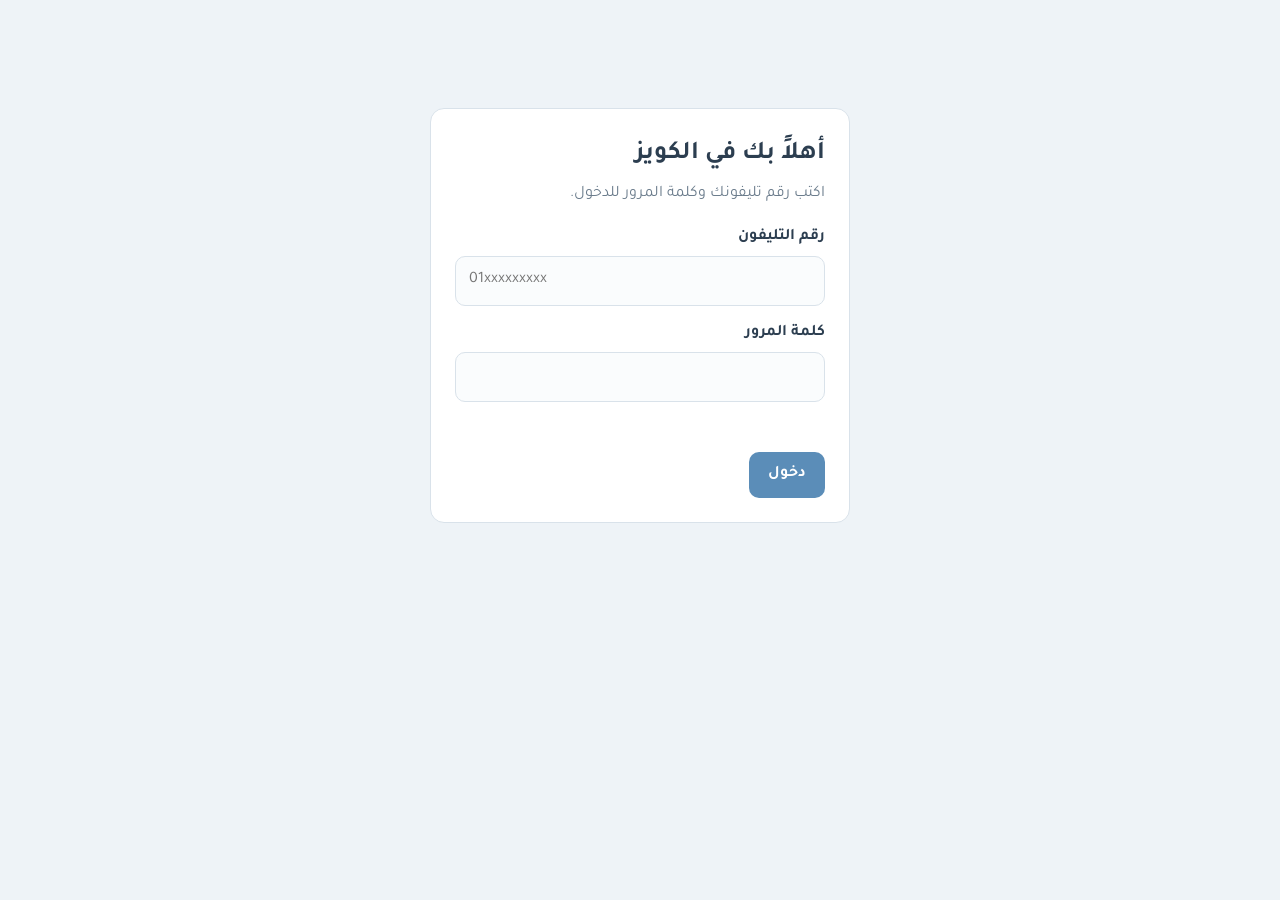
<file: index.html>
<!DOCTYPE html>
<html lang="ar" dir="rtl">

<head>
    <meta charset="UTF-8">
    <link href="https://fonts.googleapis.com/css2?family=Tajawal:wght@400;500;700&display=swap" rel="stylesheet">
    <meta name="viewport" content="width=device-width, initial-scale=1">
    <title>تسجيل الدخول | الكويز</title>
    <link rel="stylesheet" href="style.css">
</head>

<body data-page="login">
    <main class="card narrow">
        <h1>أهلاً بك في الكويز</h1>
        <p class="muted">اكتب رقم تليفونك وكلمة المرور للدخول.</p>
        <form id="loginForm" novalidate>
            <label for="phone">رقم التليفون</label>
            <input id="phone" type="tel" inputmode="numeric" placeholder="01xxxxxxxxx" autocomplete="username">
            <label for="password">كلمة المرور</label>
            <input id="password" type="password" autocomplete="current-password">
            <div id="nameRow" hidden>
                <label for="name">اسمك (أول مرة فقط)</label>
                <input id="name" type="text" placeholder="الاسم بالكامل">
            </div>
            <p id="msg" class="msg" role="status"></p>
            <button class="btn primary" type="submit">دخول</button>
        </form>
    </main>
    <script src="app.js"></script>
</body>

</html>
</file>
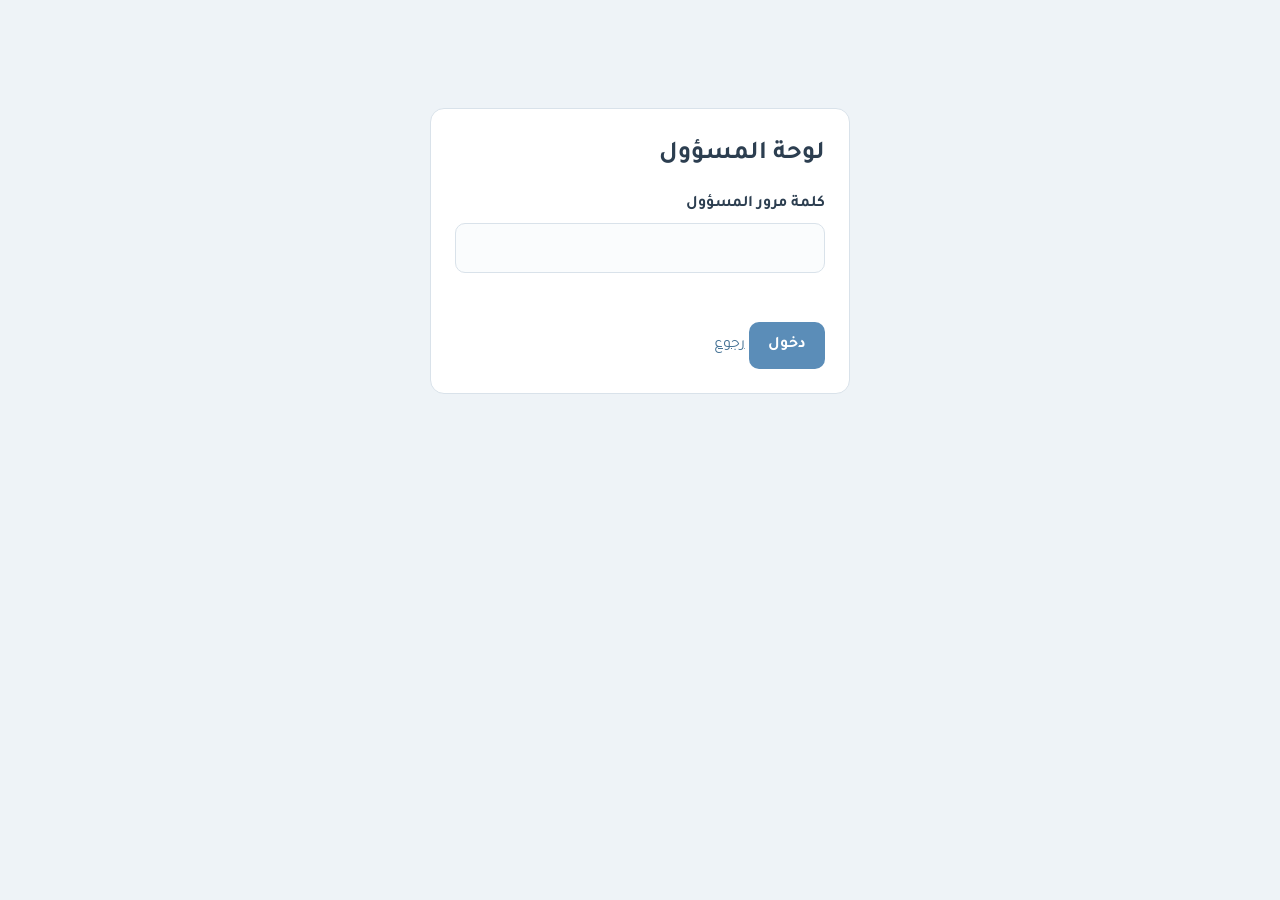
<file: admin.html>
<!DOCTYPE html>
<html lang="ar" dir="rtl">

<head>
    <meta charset="UTF-8">

    <link href="https://fonts.googleapis.com/css2?family=Tajawal:wght@400;500;700&display=swap" rel="stylesheet">
    <meta name="viewport" content="width=device-width, initial-scale=1">
    <title>لوحة المسؤول</title>
    <link rel="stylesheet" href="style.css">
</head>

<body data-page="admin">
    <main class="card narrow" id="adminLogin">
        <h1>لوحة المسؤول</h1>
        <label for="adminPass">كلمة مرور المسؤول</label>
        <input id="adminPass" type="password">
        <p id="adminMsg" class="msg" role="status"></p>
        <button class="btn primary" id="adminEnter" type="button">دخول</button>
        <a class="link" href="index.html">رجوع</a>
    </main>

    <div id="adminPanel" hidden>
        <header class="topbar">
            <strong>لوحة المسؤول</strong>
            <span>
        <button class="btn ghost" id="refreshBtn" type="button" style="margin:0">تحديث</button>
        <a class="link" href="questions.html">تعديل الأسئلة</a>
        <a class="link" href="index.html">صفحة الطلاب</a>
      </span>
        </header>
        <main class="wrap">
            <div id="stats" class="stats"></div>
            <div class="actions" style="justify-content:flex-start;margin-bottom:.5rem">
                <button class="btn ghost" id="exportStudents" type="button" style="margin:0">تصدير الطلاب (Excel)</button>
                <button class="btn ghost" id="exportResults" type="button" style="margin:0">تصدير النتائج (Excel)</button>
            </div>

            <h2 class="sec-title">طلبات إنشاء الحسابات</h2>
            <div id="pending"></div>

            <h2 class="sec-title">أسماء الامتحانات وأكوادها</h2>
            <div id="examSettings"></div>

            <h2 class="sec-title">تحليل الامتحان (الإجابات الصحيحة وأكتر الأسئلة غلطًا)</h2>
            <select id="examSelect"></select>
            <div id="examAnalysis" style="margin-top:1rem"></div>

            <h2 class="sec-title">الطلاب ونتائجهم</h2>
            <div id="students"></div>
        </main>
    </div>
    <script src="app.js"></script>
</body>

</html>
</file>
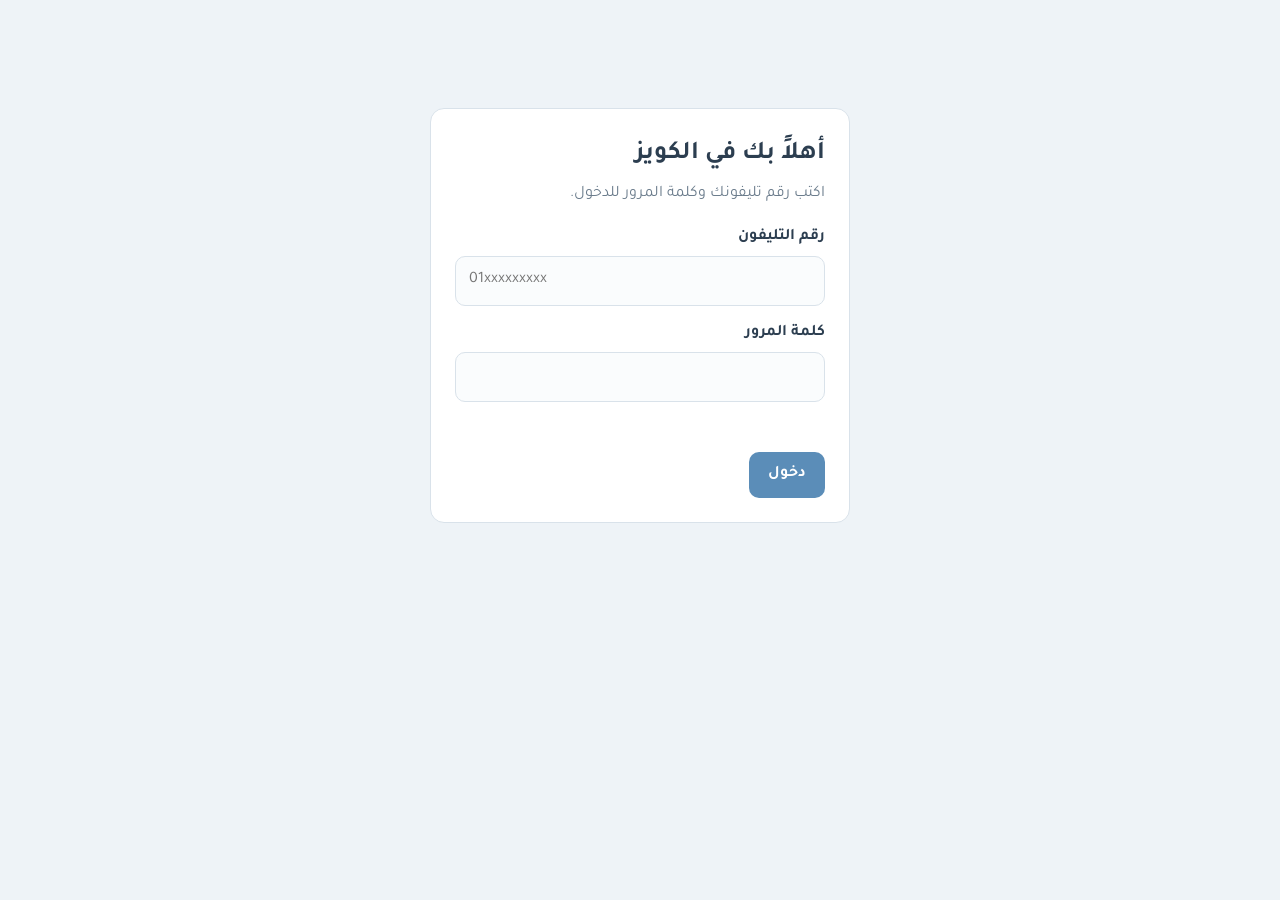
<file: exams.html>
<!DOCTYPE html>
<html lang="ar" dir="rtl">

<head>
    <meta charset="UTF-8">
    <link href="https://fonts.googleapis.com/css2?family=Tajawal:wght@400;500;700&display=swap" rel="stylesheet">
    <meta name="viewport" content="width=device-width, initial-scale=1">
    <title>الامتحانات</title>
    <link rel="stylesheet" href="style.css">
</head>

<body data-page="exams">
    <header class="topbar">
        <strong id="studentName"></strong>
        <button class="btn ghost" id="logoutBtn" type="button" style="margin:0">خروج</button>
    </header>
    <main class="wrap">
        <h1>اختر الامتحان</h1>
        <p class="muted">اضغط على الامتحان واكتب الكود اللي المدرس أعطاهولك.</p>
        <div id="examList"></div>
    </main>
    <script src="app.js"></script>
</body>

</html>
</file>
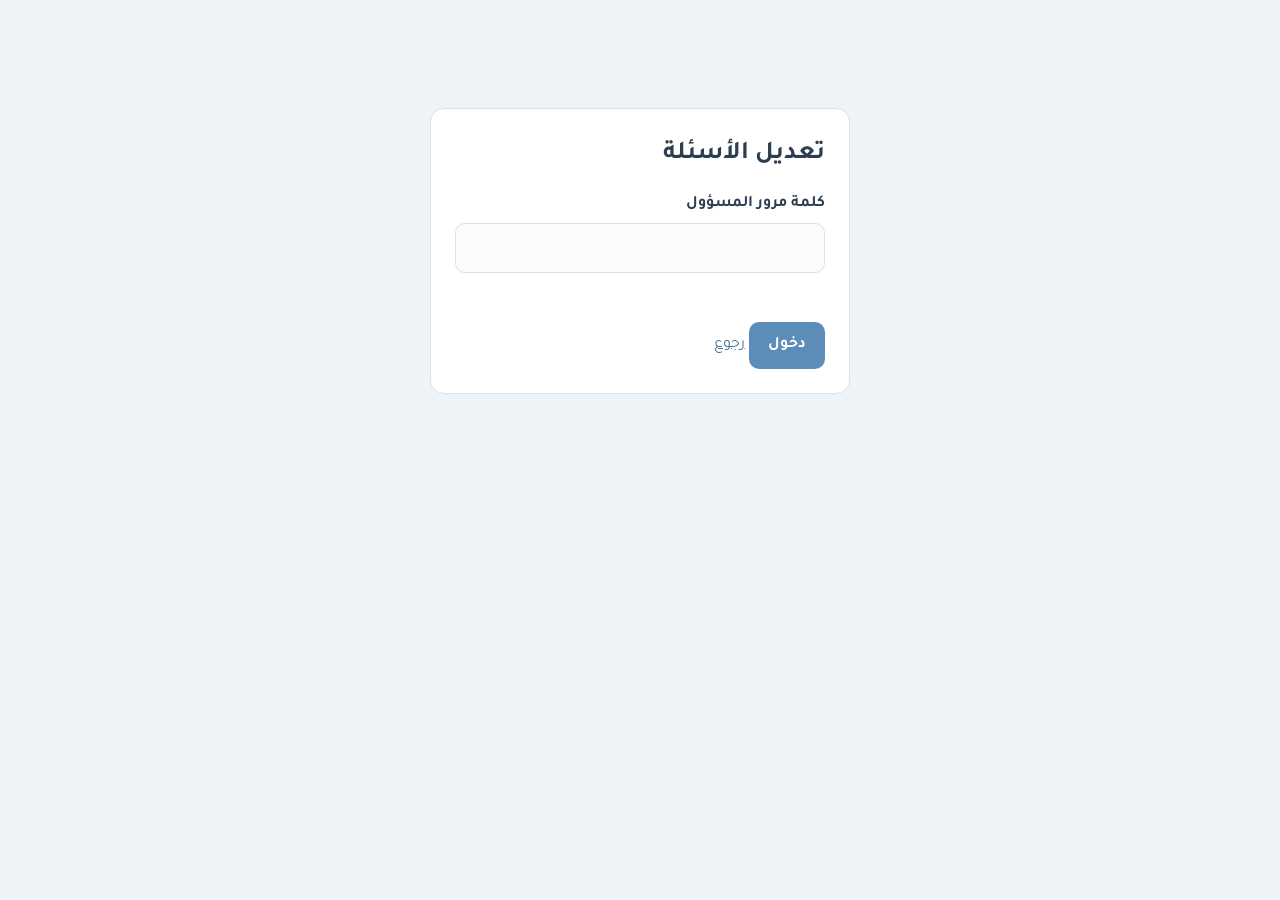
<file: questions.html>
<!DOCTYPE html>
<html lang="ar" dir="rtl">

<head>
    <meta charset="UTF-8">
    <link href="https://fonts.googleapis.com/css2?family=Tajawal:wght@400;500;700&display=swap" rel="stylesheet">
    <meta name="viewport" content="width=device-width, initial-scale=1">
    <title>تعديل الأسئلة</title>
    <link rel="stylesheet" href="style.css">
</head>

<body data-page="questions">
    <main class="card narrow" id="adminLogin">
        <h1>تعديل الأسئلة</h1>
        <label for="adminPass">كلمة مرور المسؤول</label>
        <input id="adminPass" type="password">
        <p id="adminMsg" class="msg" role="status"></p>
        <button class="btn primary" id="adminEnter" type="button">دخول</button>
        <a class="link" href="index.html">رجوع</a>
    </main>

    <div id="adminPanel" hidden>
        <header class="topbar">
            <strong>تعديل أسئلة الكويز</strong>
            <span>
        <a class="link" href="admin.html">لوحة المسؤول</a>
        <a class="link" href="index.html">صفحة الطلاب</a>
      </span>
        </header>
        <main class="wrap">
            <label for="examPick">اختر الامتحان اللي هتعدّل أسئلته</label>
            <select id="examPick"></select>
            <div id="editor" style="margin-top:1rem"></div>
            <div class="actions">
                <button class="btn ghost big" id="addQ" type="button">إضافة سؤال</button>
                <button class="btn primary big" id="saveQ" type="button">حفظ التغييرات</button>
            </div>
            <p id="saveMsg" class="msg center" role="status"></p>
        </main>
    </div>
    <script src="app.js"></script>
</body>

</html>
</file>
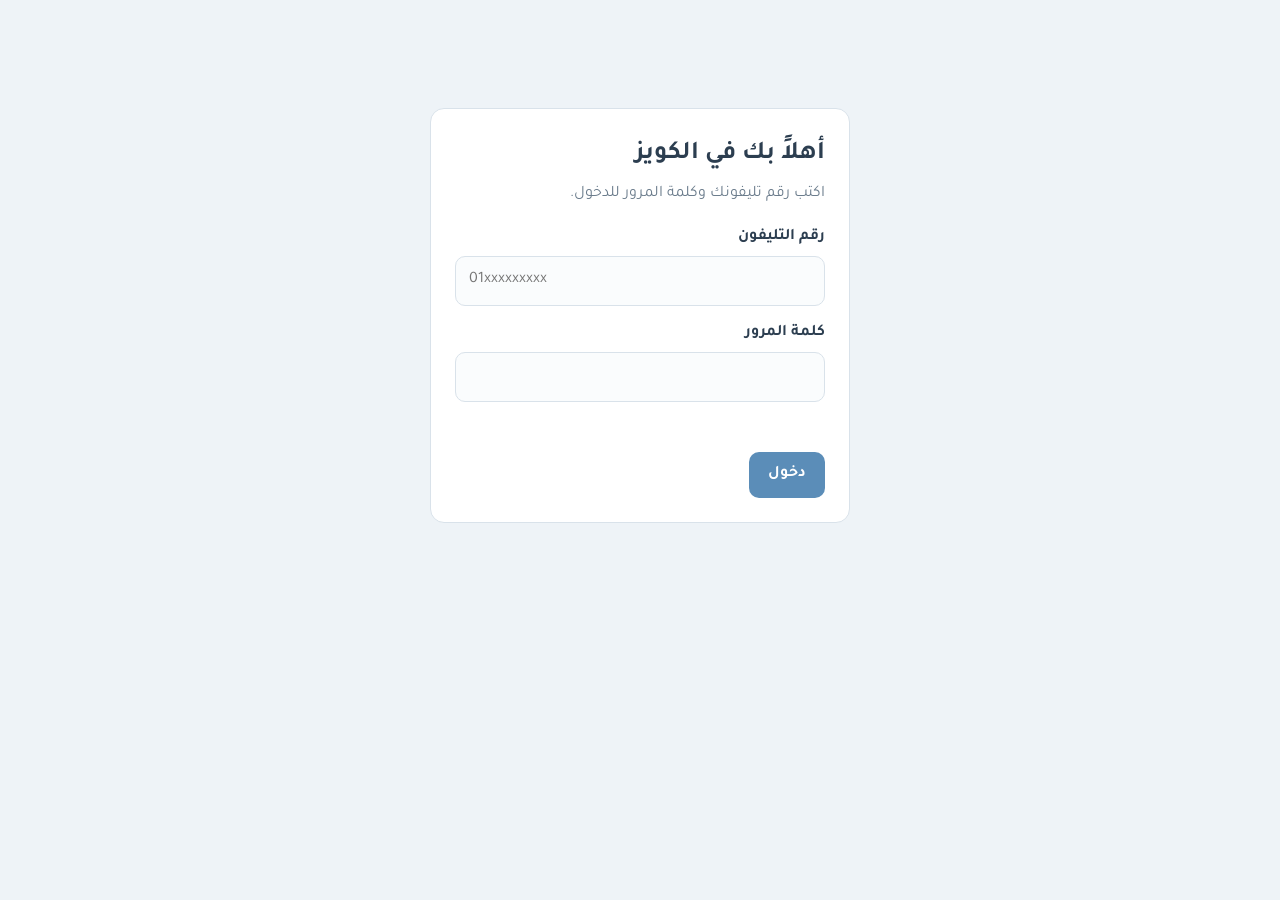
<file: quiz.html>
<!DOCTYPE html>
<html lang="ar" dir="rtl">

<head>
    <meta charset="UTF-8">

    <link href="https://fonts.googleapis.com/css2?family=Tajawal:wght@400;500;700&display=swap" rel="stylesheet">
    <meta name="viewport" content="width=device-width, initial-scale=1">
    <title>الكويز</title>
    <link rel="stylesheet" href="style.css">
</head>

<body data-page="quiz">
    <header class="topbar">
        <strong id="studentName"></strong>
        <button class="btn ghost" id="logoutBtn" type="button">خروج</button>
    </header>
    <main class="wrap">
        <h1 id="examTitle"></h1>
        <a class="link" href="exams.html" style="margin:0 0 1rem">← الرجوع للامتحانات</a>
        <div id="timer" class="timer" hidden></div>
        <div id="result" class="result" hidden></div>
        <div id="questions"></div>
        <div class="actions">
            <button class="btn primary big" id="gradeBtn" type="button">تصحيح الامتحان</button>
            <button class="btn ghost big" id="retryBtn" type="button" hidden>إعادة الامتحان</button>
        </div>
    </main>
    <script src="app.js"></script>
</body>

</html>
</file>
<file: style.css>
:root {
    --bg: #eef3f7;
    --surface: #ffffff;
    --text: #2c3e50;
    --muted: #6b7c8c;
    --primary: #5b8db8;
    --primary-dark: #467396;
    --line: #d9e2ea;
    --ok-bg: #d8f0e0;
    --ok-line: #4caf7a;
    --bad-bg: #f9d9d9;
    --bad-line: #e06666;
}

* {
    box-sizing: border-box;
}

body {
    margin: 0;
    background: var(--bg);
    color: var(--text);
    font-family: "Tajawal", Tahoma, sans-serif;
    line-height: 1.7;
}

h1 {
    font-size: 1.6rem;
    margin: 0 0 .25rem;
}

.muted {
    color: var(--muted);
    margin-top: 0;
}

.wrap {
    max-width: 760px;
    margin: 0 auto;
    padding: 1.25rem 1rem 3rem;
}

.card {
    background: var(--surface);
    border: 1px solid var(--line);
    border-radius: 14px;
    padding: 1.5rem;
    margin: 1rem auto;
}

.narrow {
    max-width: 420px;
    margin-top: 12vh;
}

.topbar {
    display: flex;
    justify-content: space-between;
    align-items: center;
    padding: .75rem 1.25rem;
    background: var(--surface);
    border-bottom: 1px solid var(--line);
}

label {
    display: block;
    margin: .9rem 0 .3rem;
    font-weight: 600;
}

input[type=text],
input[type=tel],
input[type=password],
input[type=number],
textarea {
    width: 100%;
    padding: .65rem .8rem;
    border: 1px solid var(--line);
    border-radius: 10px;
    font: inherit;
    background: #fafcfd;
    color: inherit;
}

textarea {
    resize: vertical;
    min-height: 70px;
}

input:focus,
textarea:focus,
button:focus-visible {
    outline: 3px solid #b9d3ea;
    outline-offset: 1px;
}

.btn {
    font: inherit;
    font-weight: 600;
    border: 0;
    border-radius: 10px;
    padding: .6rem 1.2rem;
    cursor: pointer;
    margin-top: 1rem;
}

.btn.primary {
    background: var(--primary);
    color: #fff;
}

.btn.primary:hover {
    background: var(--primary-dark);
}

.btn.ghost {
    background: #e4ecf3;
    color: var(--text);
}

.btn.danger {
    background: var(--bad-bg);
    color: #a33;
    margin-top: 0;
}

.btn.big {
    padding: .8rem 1.8rem;
    font-size: 1.05rem;
}

.link {
    display: inline-block;
    margin-top: 1rem;
    color: var(--primary-dark);
}

.msg {
    min-height: 1.4rem;
    margin: .7rem 0 0;
    color: var(--bad-line);
}

.msg.good {
    color: #2e8b57;
}

.center {
    text-align: center;
}

.actions {
    display: flex;
    gap: .75rem;
    justify-content: center;
    flex-wrap: wrap;
}


/* Quiz */

.q {
    background: var(--surface);
    border: 1px solid var(--line);
    border-radius: 14px;
    padding: 1.1rem 1.25rem;
    margin-bottom: 1rem;
}

.q h3 {
    margin: 0 0 .7rem;
    font-size: 1.05rem;
}

.opt {
    display: flex;
    align-items: center;
    gap: .6rem;
    padding: .6rem .8rem;
    margin: .4rem 0;
    border: 1px solid var(--line);
    border-radius: 10px;
    cursor: pointer;
    background: #fafcfd;
}

.opt:hover {
    border-color: var(--primary);
}

.opt input {
    accent-color: var(--primary);
}

.opt .mark {
    margin-inline-start: auto;
    font-weight: 700;
}

.opt.correct {
    background: var(--ok-bg);
    border-color: var(--ok-line);
}

.opt.correct .mark {
    color: #25804f;
}

.opt.wrong {
    background: var(--bad-bg);
    border-color: var(--bad-line);
}

.opt.wrong .mark {
    color: #c0392b;
}

.graded .opt {
    cursor: default;
}

.result {
    text-align: center;
    font-size: 1.3rem;
    font-weight: 700;
    padding: 1rem;
    background: var(--surface);
    border: 1px solid var(--line);
    border-radius: 14px;
    margin-bottom: 1rem;
}


/* Admin */

.ed-opt {
    display: flex;
    gap: .5rem;
    align-items: center;
    margin: .4rem 0;
}

.ed-opt input[type=text] {
    flex: 1;
}

.ed-opt input[type=radio] {
    accent-color: var(--ok-line);
    width: 1.1rem;
    height: 1.1rem;
}

.ed-head {
    display: flex;
    justify-content: space-between;
    align-items: center;
}

.small {
    font-size: .9rem;
    color: var(--muted);
}


/* ===== ضيف الكود ده في آخر ملف style.css ===== */

.stats {
    display: grid;
    grid-template-columns: repeat(auto-fit, minmax(140px, 1fr));
    gap: .75rem;
    margin-bottom: 1rem;
}

.stat {
    background: var(--surface);
    border: 1px solid var(--line);
    border-radius: 14px;
    padding: .9rem;
    text-align: center;
    color: var(--muted);
}

.stat b {
    display: block;
    font-size: 1.7rem;
    color: var(--primary-dark);
}

.sec-title {
    margin: 1.6rem 0 .6rem;
    font-size: 1.15rem;
}

.row {
    display: flex;
    justify-content: space-between;
    align-items: center;
    gap: .6rem;
    flex-wrap: wrap;
    background: var(--surface);
    border: 1px solid var(--line);
    border-radius: 12px;
    padding: .7rem 1rem;
    margin-bottom: .5rem;
}

.row .btn {
    margin-top: 0;
    padding: .4rem .9rem;
}

.btn.ok {
    background: var(--ok-bg);
    color: #25804f;
}

.stu {
    background: var(--surface);
    border: 1px solid var(--line);
    border-radius: 12px;
    margin-bottom: .5rem;
}

.stu summary {
    cursor: pointer;
    padding: .7rem 1rem;
    display: flex;
    gap: .8rem;
    flex-wrap: wrap;
    align-items: center;
}

.badge {
    margin-inline-start: auto;
    background: #e4ecf3;
    border-radius: 20px;
    padding: .1rem .8rem;
    font-size: .9rem;
}

.att {
    margin: 0;
    padding: .2rem 2.2rem .8rem;
}

.att li {
    padding: .3rem 0;
    border-top: 1px dashed var(--line);
}

/* ===== النسخة الجديدة: الامتحانات والتحليل ===== */

select {
    width: 100%;
    padding: .65rem .8rem;
    border: 1px solid var(--line);
    border-radius: 10px;
    font: inherit;
    background: #fafcfd;
    color: inherit;
}

.exam-card {
    max-width: 760px;
}

.exam-top {
    display: flex;
    justify-content: space-between;
    align-items: center;
    gap: .8rem;
    flex-wrap: wrap;
}

.exam-name {
    margin: 0;
    font-size: 1.2rem;
}

.code-line {
    display: flex;
    gap: .5rem;
}

.code-line input {
    flex: 1;
}

.set-row {
    display: flex;
    gap: .8rem;
    flex-wrap: wrap;
    padding: .6rem 1rem 1rem;
    margin: 0 0 .5rem;
}

.set-col {
    flex: 1;
    min-width: 200px;
}

.ana {
    margin-top: .7rem;
    font-size: .95rem;
    color: var(--muted);
}

.ana.hard {
    color: #c0392b;
}

.bar {
    height: 8px;
    background: #e4ecf3;
    border-radius: 8px;
    margin-top: .35rem;
    overflow: hidden;
}

.bar i {
    display: block;
    height: 100%;
    background: var(--bad-line);
}

.grp {
    padding: 0 1rem;
}

.grp-title {
    font-weight: 700;
    padding-top: .5rem;
}

.wrong-line {
    color: #c0392b;
    font-size: .95rem;
}

.right-line {
    color: #25804f;
    font-size: .95rem;
}


/* ===== صور الأسئلة ===== */

.q-flex {
    display: flex;
    gap: 1rem;
    align-items: flex-start;
}

.q-main {
    flex: 1;
    min-width: 0;
}

.q-img {
    width: 140px;
    max-width: 35%;
    height: auto;
    border: 1px solid var(--line);
    border-radius: 10px;
    background: #fff;
}

.img-ed {
    display: flex;
    align-items: center;
    gap: .7rem;
    flex-wrap: wrap;
}

.q-img-prev {
    max-height: 90px;
    border: 1px solid var(--line);
    border-radius: 8px;
}

@media (max-width: 520px) {
    .q-flex {
        flex-direction: column-reverse;
    }
    .q-img {
        width: 160px;
        max-width: 60%;
    }
}


/* ===== مؤقت الامتحان ===== */

.timer {
    position: sticky;
    top: .5rem;
    z-index: 10;
    text-align: center;
    font-weight: 700;
    font-size: 1.15rem;
    padding: .6rem;
    margin-bottom: 1rem;
    background: var(--surface);
    border: 1px solid var(--primary);
    border-radius: 12px;
    color: var(--primary-dark);
}

.timer.low {
    border-color: var(--bad-line);
    color: #c0392b;
    background: var(--bad-bg);
}
</file>
